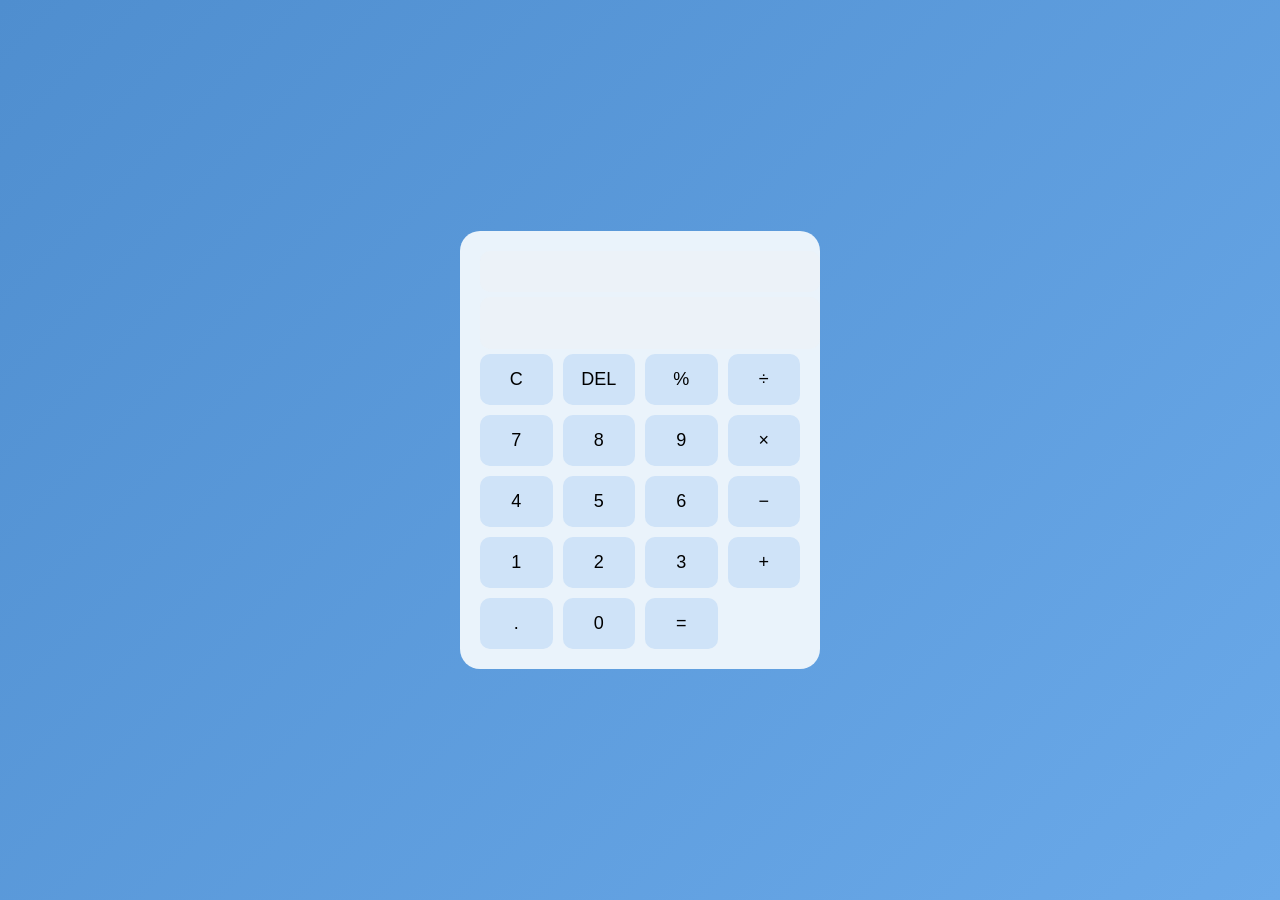
<file: task1-calculator/index.html>
<!DOCTYPE html>
<html lang="en">

<head>
  <meta charset="UTF-8">
  <title>Advanced Calculator</title>
  <link rel="stylesheet" href="style.css">
</head>

<body>

  <div class="calculator">
    <div class="display">
      <input type="text" id="history" disabled>
      <input type="text" id="display" disabled>
    </div>

    <div class="buttons">
      <button onclick="clearDisplay()">C</button>
      <button onclick="deleteLast()">DEL</button>
      <button onclick="appendValue('%')">%</button>
      <button onclick="appendValue('/')">÷</button>

      <button onclick="appendValue('7')">7</button>
      <button onclick="appendValue('8')">8</button>
      <button onclick="appendValue('9')">9</button>
      <button onclick="appendValue('*')">×</button>

      <button onclick="appendValue('4')">4</button>
      <button onclick="appendValue('5')">5</button>
      <button onclick="appendValue('6')">6</button>
      <button onclick="appendValue('-')">−</button>

      <button onclick="appendValue('1')">1</button>
      <button onclick="appendValue('2')">2</button>
      <button onclick="appendValue('3')">3</button>
      <button onclick="appendValue('+')">+</button>

      <button onclick="appendValue('.')">.</button>
      <button onclick="appendValue('0')">0</button>
      <button onclick="calculate()">=</button>
    </div>
  </div>

  <script src="script.js"></script>
</body>

</html>
</file>
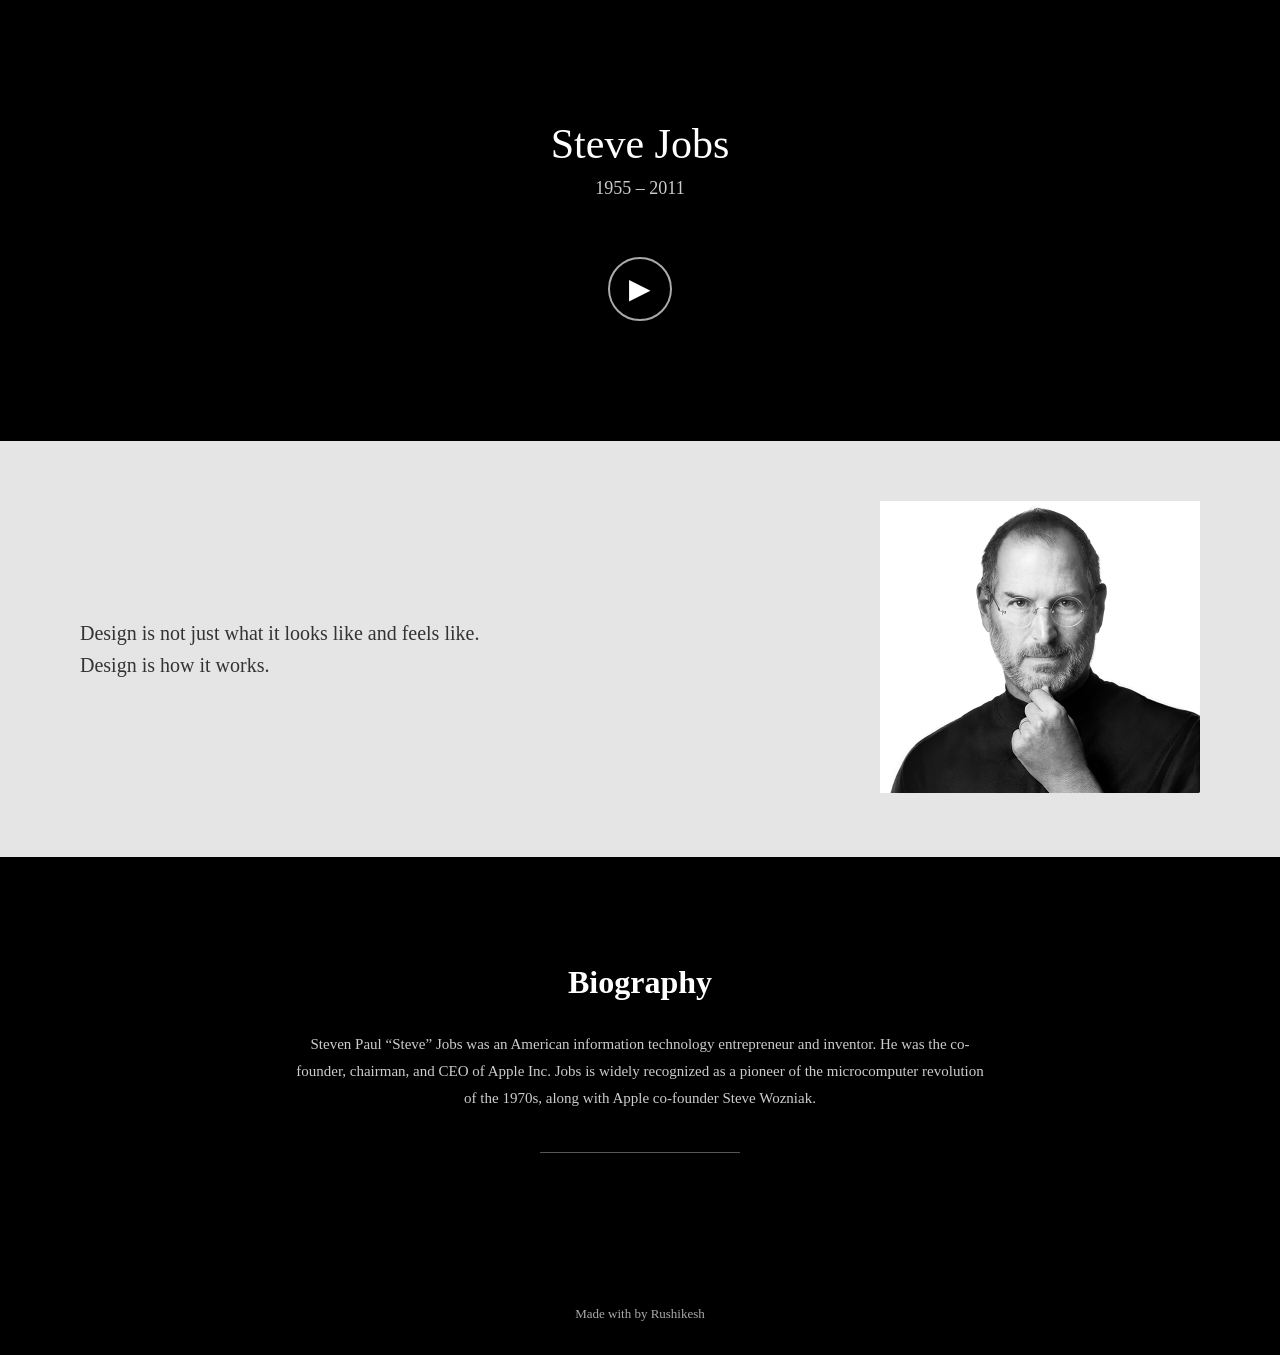
<file: task2-tribute-page/index.html>
<!DOCTYPE html>
<html lang="en">
<head>
  <meta charset="UTF-8">
  <title>Steve Jobs Tribute</title>
  <link rel="stylesheet" href="style.css">
</head>
<body>

<section class="hero">
  <h1>Steve Jobs</h1>
  <p class="years">1955 – 2011</p>
  <div class="play-btn">▶</div>
</section>

<section class="quote">
  <div class="quote-text">
    <p>
      Design is not just what it looks like and feels like.<br>
      Design is how it works.
    </p>
  </div>

  <div class="quote-img">
    <img src="image/steve-jobs.jpg" alt="Steve Jobs">
  </div>
</section>

<section class="bio">
  <h2>Biography</h2>

  <p>
    Steven Paul “Steve” Jobs was an American information technology entrepreneur and inventor. He was the co-founder, chairman, and CEO of Apple Inc. Jobs is widely recognized as a pioneer of the microcomputer revolution of the 1970s, along with Apple co-founder Steve Wozniak.
  </p>

  <div class="line"></div>
</section>

<footer>
  <p>Made with by Rushikesh</p>
</footer>

</body>
</html>
</file>
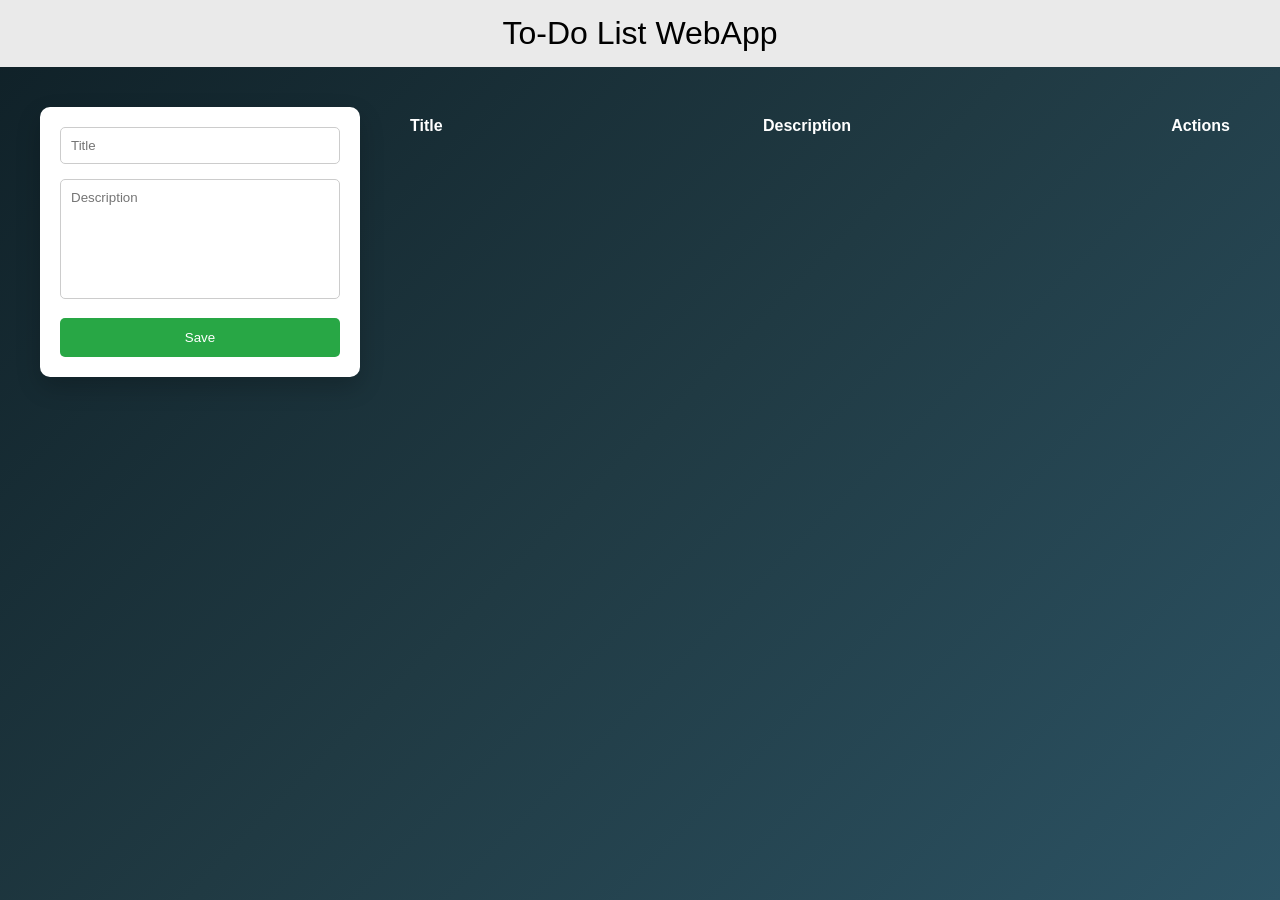
<file: task3-todo-app/index.html>
<!DOCTYPE html>
<html lang="en">
<head>
  <meta charset="UTF-8">
  <title>To-Do App</title>
  <link rel="stylesheet" href="style.css">
</head>
<body>

<h1>To-Do List WebApp</h1>

<div class="container">

  <div class="form">
    <input type="text" id="title" placeholder="Title">
    <textarea id="desc" placeholder="Description"></textarea>
    <button onclick="addTask()">Save</button>
  </div>

  <div class="tasks">

    <div class="task-header">
      <span>Title</span>
      <span>Description</span>
      <span>Actions</span>
    </div>

    <div id="taskList"></div>

  </div>

</div>

<script src="script.js"></script>
</body>
</html>
</file>
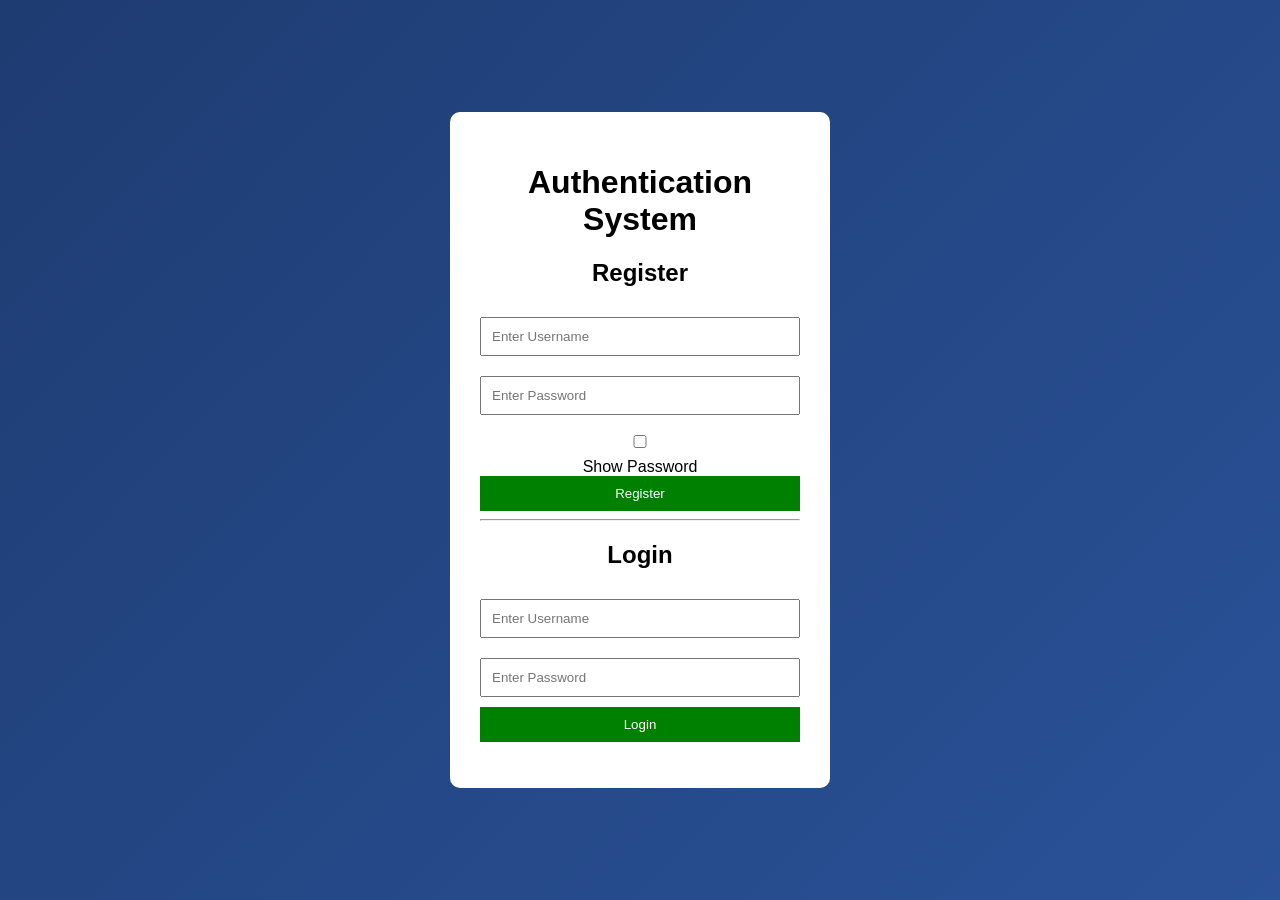
<file: task4-auth-system/index.html>
<!DOCTYPE html>
<html lang="en">

<head>
  <meta charset="UTF-8">
  <meta name="viewport" content="width=device-width, initial-scale=1.0">
  <title>Login Authentication</title>
  <link rel="stylesheet" href="style.css">
</head>

<body>

  <div class="container">

    <h1>Authentication System</h1>
    <div class="form-section">
      <h2>Register</h2>
      <input type="text" id="regUsername" placeholder="Enter Username">
      <input type="password" id="regPassword" placeholder="Enter Password">

      <div class="show-password">
        <input type="checkbox" onclick="togglePassword()">
        <label>Show Password</label>
      </div>

      <button onclick="register()">Register</button>

    </div>

    <hr>

    <div class="form-section">
      <h2>Login</h2>
      <input type="text" id="loginUsername" placeholder="Enter Username">
      <input type="password" id="loginPassword" placeholder="Enter Password">
      <button onclick="login()">Login</button>
      <p id="message"></p>

    </div>

  </div>
  <script src="script.js"></script>

</body>

</html>
</file>
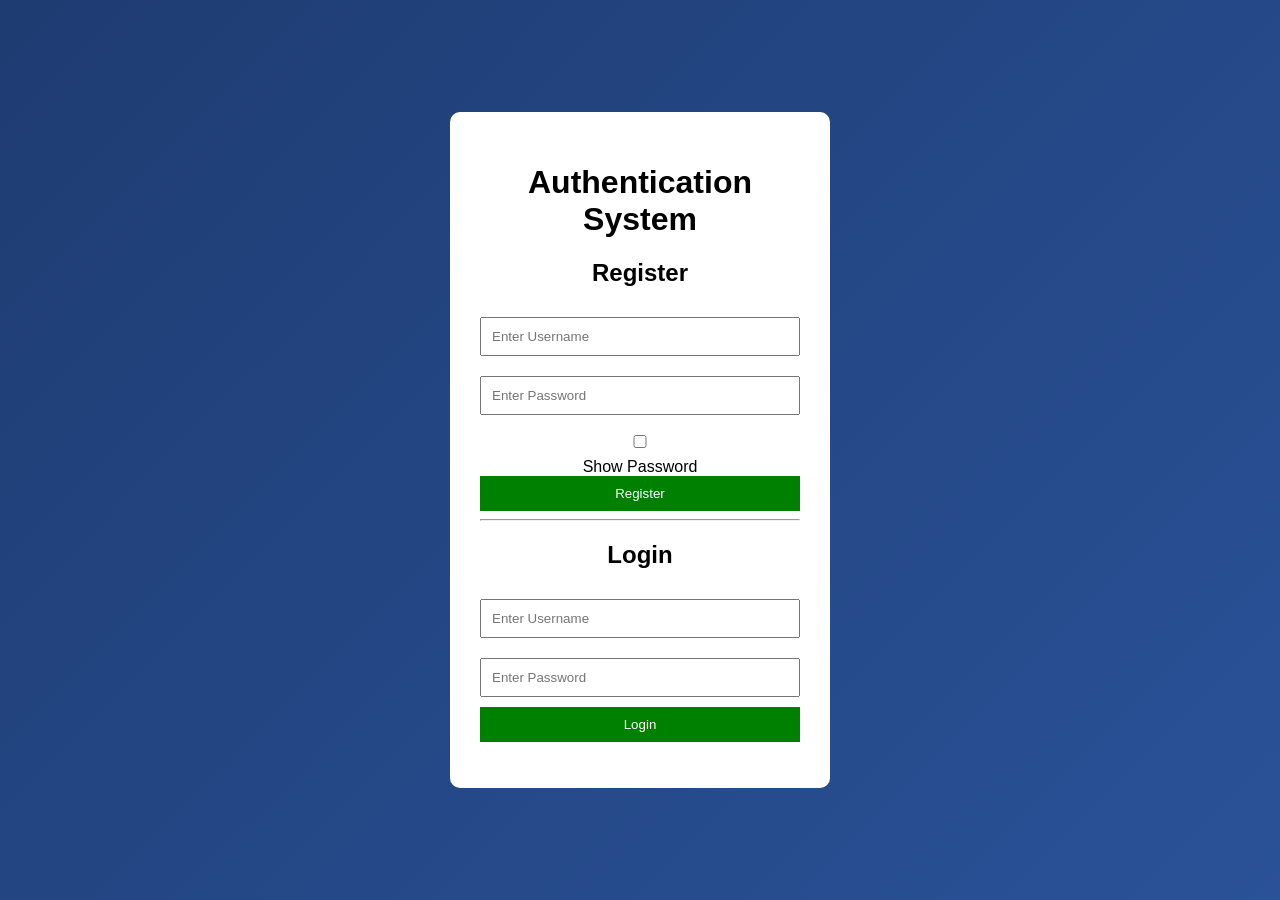
<file: task4-auth-system/dashboard.html>
<!DOCTYPE html>
<html lang="en">
<head>
  <meta charset="UTF-8">
  <title>Dashboard</title>
  <link rel="stylesheet" href="style.css">
</head>
<body>

<div class="container">

  <h1>Welcome</h1>
  <p>You are successfully logged in.</p>

  <button onclick="logout()">Logout</button>

</div>

<script>

if (localStorage.getItem("isLoggedIn") !== "true") {
  window.location.href = "index.html";
}

function logout() {
  localStorage.removeItem("isLoggedIn");
  window.location.href = "index.html";
}

</script>

</body>
</html>
</file>
<file: task1-calculator/style.css>
body {
  margin: 0;
  font-family: Arial;
  background: linear-gradient(135deg, #4f8ecf, #6aa9e9);
  display: flex;
  justify-content: center;
  align-items: center;
  height: 100vh;
}

.calculator {
  background: #eaf3fb;
  padding: 20px;
  border-radius: 20px;
  width: 320px;
}

.display input {
  width: 100%;
  border: none;
  padding: 10px;
  font-size: 18px;
  text-align: right;
  margin-bottom: 5px;
  border-radius: 10px;
}

#display {
  font-size: 28px;
  font-weight: bold;
}

.buttons {
  display: grid;
  grid-template-columns: repeat(4, 1fr);
  gap: 10px;
}

button {
  padding: 15px;
  font-size: 18px;
  border: none;
  border-radius: 10px;
  cursor: pointer;
  background: #cfe3f8;
  transition: 0.2s;
}

button:hover {
  transform: scale(1.05);
}

button:active {
  transform: scale(0.95);
}
</file>
<file: task2-tribute-page/style.css>
body {
  margin: 0;
  font-family: "Georgia", serif;
  background: black;
  color: white;
}

.hero {
  text-align: center;
  padding: 120px 20px;
  background: black;
}

.hero h1 {
  font-size: 42px;
  font-weight: 500;
  margin: 0;
}

.years {
  margin-top: 10px;
  font-size: 18px;
  color: #ccc;
}

.play-btn {
  margin-top: 40px;
  font-size: 28px;
  border: 2px solid #aaa;
  border-radius: 50%;
  width: 60px;
  height: 60px;
  line-height: 60px;
  display: inline-block;
  cursor: pointer;
  transition: 0.3s;
}

.play-btn:hover {
  background: white;
  color: black;
}

.quote {
  display: flex;
  justify-content: space-between;
  align-items: center;
  background: #e5e5e5;
  color: #333;
  padding: 60px 80px;
}

.quote-text {
  width: 50%;
  font-size: 20px;
  line-height: 1.6;
}

.quote-img img {
  width: 320px;
  filter: grayscale(100%);
}

.bio {
  text-align: center;
  padding: 80px 20px;
  max-width: 700px;
  margin: auto;
}

.bio h2 {
  font-size: 32px;
  margin-bottom: 30px;
}

.bio p {
  color: #ccc;
  line-height: 1.8;
  font-size: 15px;
}

.line {
  margin: 40px auto;
  width: 200px;
  height: 1px;
  background: #555;
}

footer {
  text-align: center;
  padding: 20px;
  font-size: 13px;
  color: #aaa;
}
</file>
<file: task3-todo-app/style.css>
* {
  margin: 0;
  padding: 0;
  box-sizing: border-box;
  font-family: "Segoe UI", sans-serif;
}

body {
  background: linear-gradient(135deg, #0f2027, #203a43, #2c5364);
  min-height: 100vh;
  color: white;
}

h1 {
  text-align: center;
  background: #eaeaea;
  color: black;
  padding: 15px;
  font-weight: 500;
}

.container {
  display: flex;
  gap: 40px;
  padding: 40px;
}

.form {
  background: white;
  color: black;
  width: 320px;
  padding: 20px;
  border-radius: 10px;
  box-shadow: 0 10px 25px rgba(0,0,0,0.2);
}

.form input,
.form textarea {
  width: 100%;
  padding: 10px;
  margin-bottom: 15px;
  border: 1px solid #ccc;
  border-radius: 5px;
}

.form textarea {
  height: 120px;
  resize: none;
}

.form button {
  width: 100%;
  padding: 12px;
  background: #28a745;
  color: white;
  border: none;
  border-radius: 5px;
  cursor: pointer;
}

.form button:hover {
  background: #218838;
}

.tasks {
  flex: 1;
}

.task-header {
  display: flex;
  justify-content: space-between;
  padding: 10px;
  font-weight: bold;
}

.task {
  display: flex;
  justify-content: space-between;
  align-items: center;
  background: #eaeaea;
  color: black;
  padding: 15px 20px;
  border-radius: 8px;
  margin-bottom: 15px;
  box-shadow: 0 5px 15px rgba(0,0,0,0.2);
}

.task-content {
  display: flex;
  gap: 40px;
}

button {
  cursor: pointer;
}

.complete-btn {
  background: #28a745;
  color: white;
  border: none;
  padding: 8px 10px;
  margin-right: 5px;
  border-radius: 5px;
}

.delete-btn {
  background: #dc3545;
  color: white;
  border: none;
  padding: 8px 10px;
  border-radius: 5px;
}

.complete-btn:hover {
  background: #218838;
}

.delete-btn:hover {
  background: #c82333;
}

@media (max-width: 768px) {
  .container {
    flex-direction: column;
  }

  .form {
    width: 100%;
  }
}
</file>
<file: task4-auth-system/style.css>
body {
  font-family: Arial;
  background: linear-gradient(135deg, #1e3c72, #2a5298);
  display: flex;
  justify-content: center;
  align-items: center;
  height: 100vh;
  margin: 0;
}

.container {
  background: white;
  padding: 30px;
  width: 320px;
  border-radius: 10px;
  text-align: center;
}

input {
  width: 100%;
  padding: 10px;
  margin: 10px 0;
  box-sizing: border-box;
}

button {
  width: 100%;
  padding: 10px;
  background: green;
  color: white;
  border: none;
  cursor: pointer;
}

button:hover {
  background: darkgreen;
}

#message {
  margin-top: 10px;
  font-weight: bold;
}
</file>
